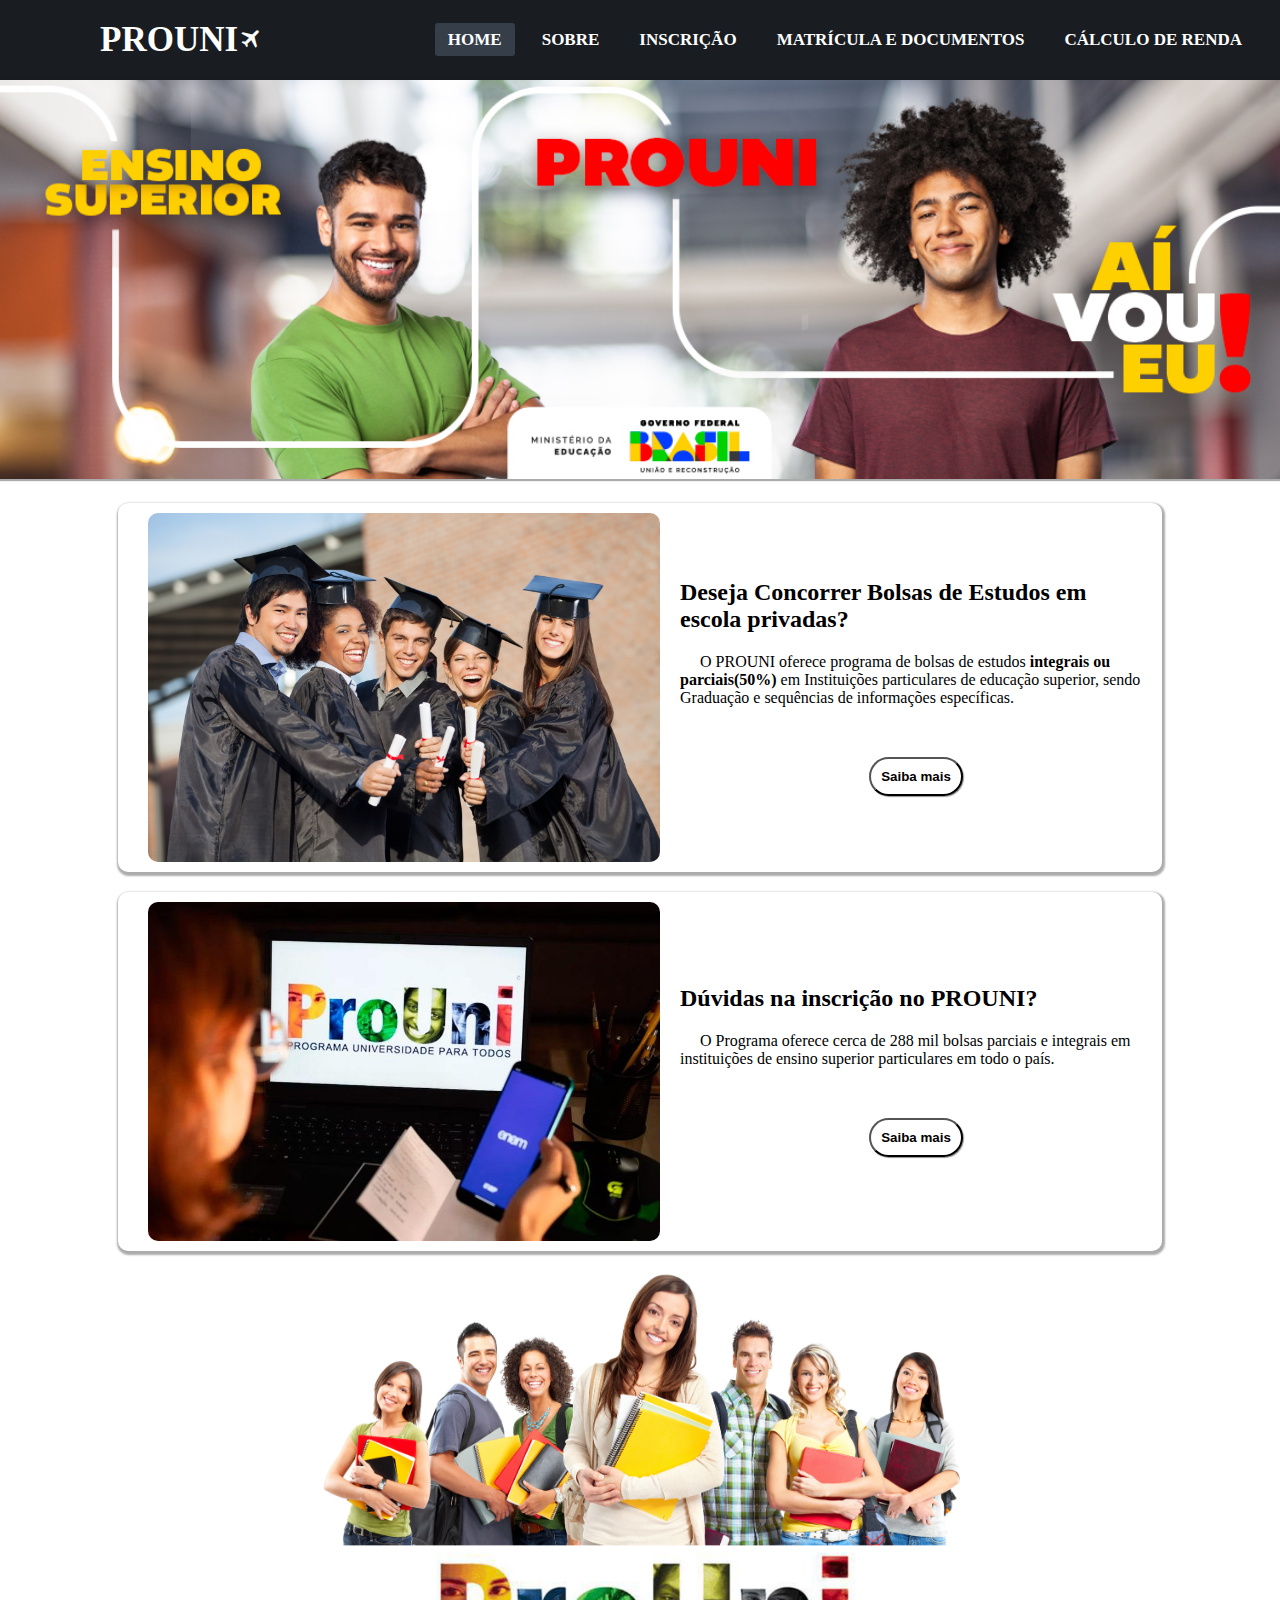
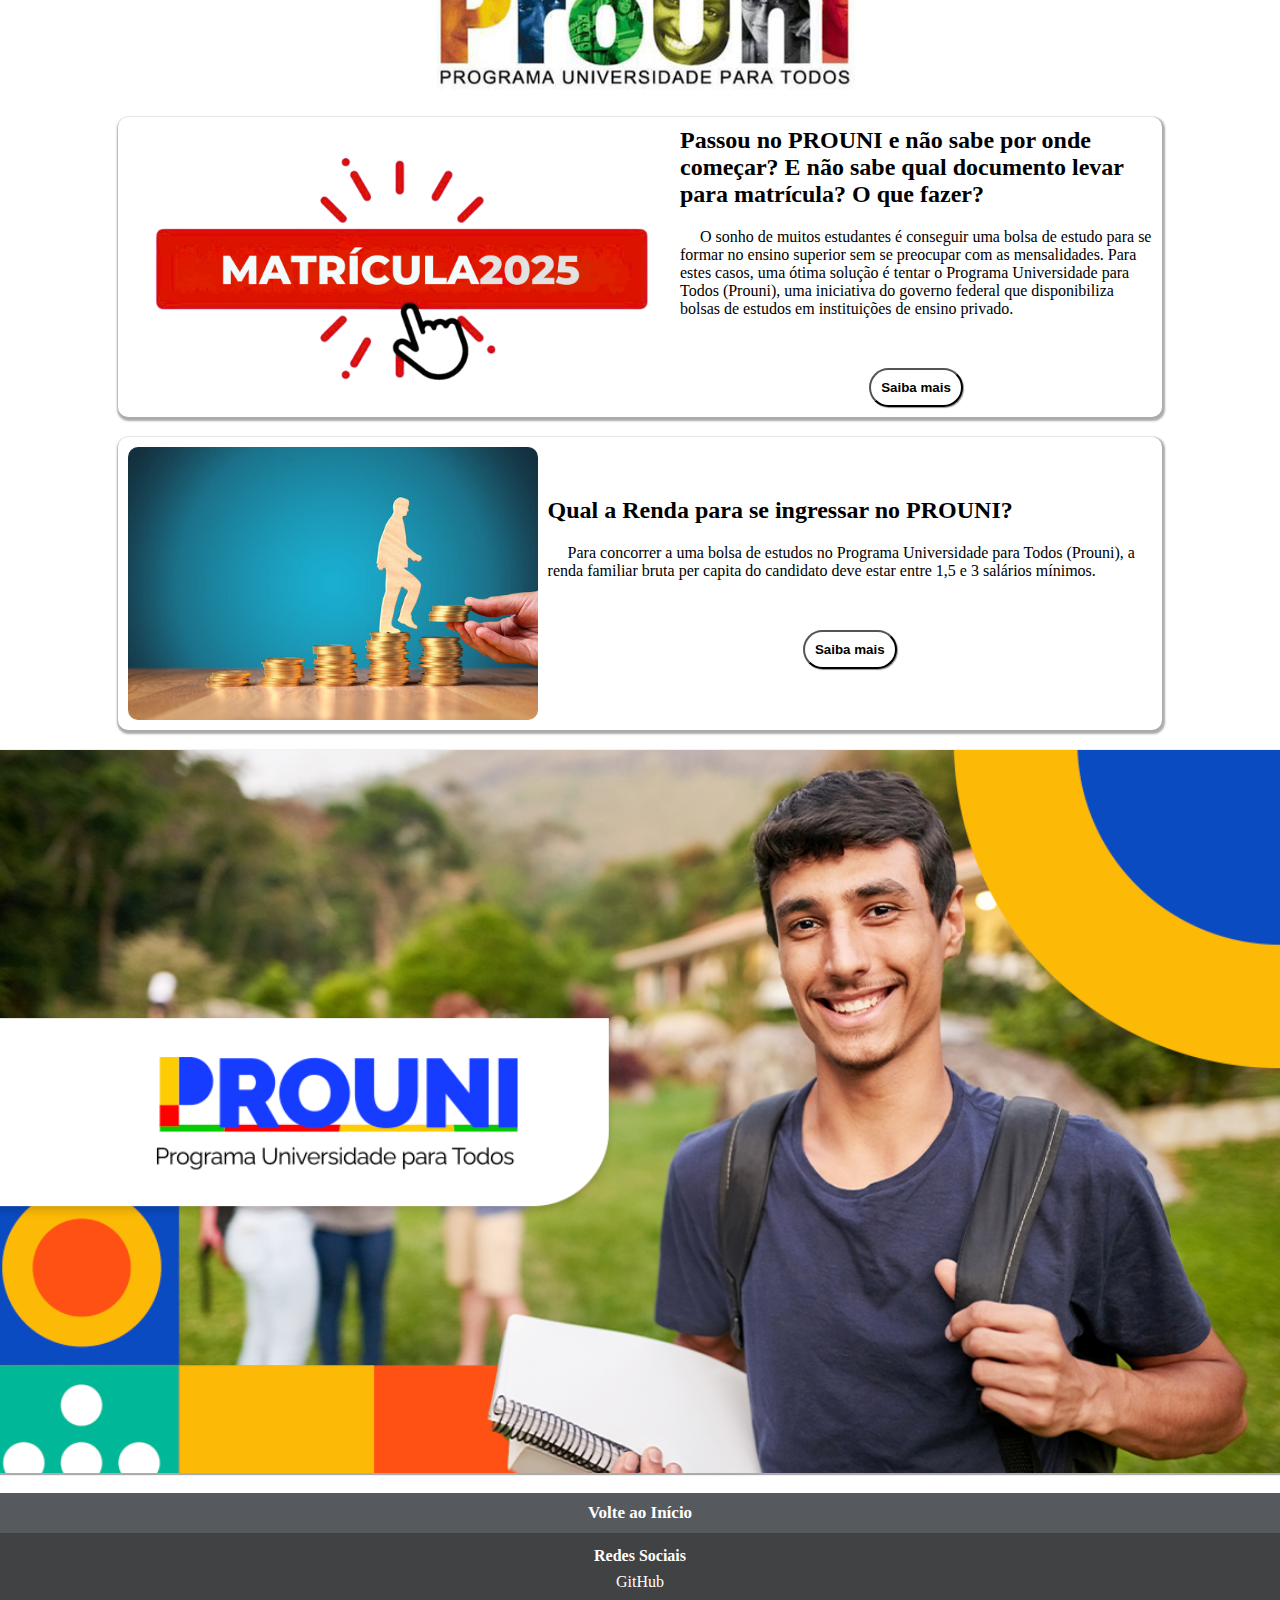
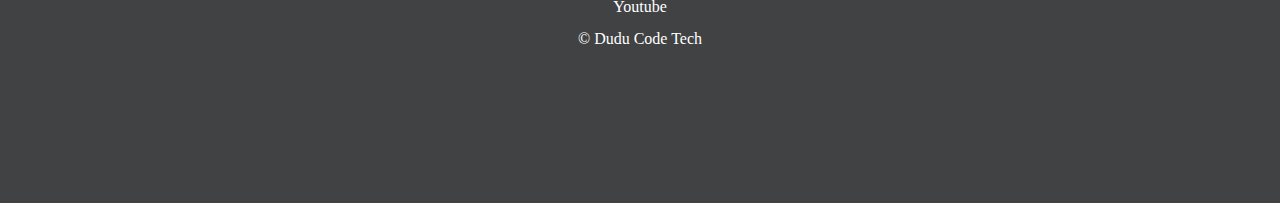
<file: index.html>
<!DOCTYPE html>
<html lang="pt-br">
<head>
    <meta charset="UTF-8">
    <meta name="viewport" content="width=device-width, initial-scale=1.0">
    <link rel="stylesheet" href="style.css">
    <link rel="stylesheet" href="https://fonts.googleapis.com/css2?family=Material+Symbols+Outlined:opsz,wght,FILL,GRAD@20..48,100..700,0..1,-50..200" />
    <link rel="preconnect" href="https://fonts.googleapis.com">
    <link rel="preconnect" href="https://fonts.gstatic.com" crossorigin>
    <link href="https://fonts.googleapis.com/css2?family=Montserrat:ital,wght@0,100..900;1,100..900&display=swap" rel="stylesheet">
    <link rel="shortcut icon" href="data/icon/icon.png" type="image/x-icon">
    <link rel="stylesheet" href="index.css">

    <title>PROUNI Embraer</title>
</head>
<body>
    <header>
        <nav>
            <input type="checkbox" id="check">
            <label for="check" class="checkbtn">
                <i class="material-symbols-outlined">menu</i>
            </label>
            <label class="logo"><a href="index.html">PROUNI<i class="material-symbols-outlined" id="travel_logo">travel</i></a></label>
            <ul>
                <li><a href="index.html" target="_self" class="active header_a">Home</a></li>
                <li><a href="about/about.html" target="_self" class="header_a">Sobre</a></li>
                <li><a href="registration/registration.html" class="header_a" target="_self">Inscrição</a></li>
                <li><a href="registration_and_documents/registration_and_documents.html" target="_self" class="header_a">Matrícula e Documentos</a></li>
                <li><a href="calculate/calculate.html" class="header_a" target="_self">Cálculo de Renda</a></li>
            </ul>
        </nav>
    </header>
    
    <main>
        <img src="data/banner/prouni.jpg" alt="banner prouni" class="banner">
        
        <div class="container box_introduction">
            <img src="data/home/Graduating.jpg" alt="People Graduating" class="img_home_graduation">
            <div class="text_about_PROUNI">
                <p><h1 class="title_presentation">Deseja Concorrer Bolsas de Estudos em escola privadas?</h1></p>
                <p class="text_presentation, text">O PROUNI oferece programa de bolsas de estudos <b>integrais ou parciais(50%)</b> em Instituições particulares de educação superior, sendo Graduação e sequências de informações específicas.</p>
                <button class="interactive"><a href="about/about.html" target="_self">Saiba mais</a></button>
            </div>
        </div>
        
        <div class="container box_introduction">
            <img src="data/registration/registration.jpg" alt="banner prouni" id="registration_index_image">
            <div class="text_about_PROUNI">
                <p><h1 class="title_presentation">Dúvidas na inscrição no PROUNI?</h1></p>
                <p class="text_presentation, text">O Programa oferece cerca de 288 mil bolsas parciais e integrais em instituições de ensino superior particulares em todo o país.</p>
                <button class="interactive"><a href="registration/registration.html" target="_self">Saiba mais</a></button>
            </div>
        </div>

        <img src="data/banner/prouni2.jpg" alt="banner prouni" id="banner2">

        <div class="container box_introduction">
            <img src="data/registration/registration2.png" alt="banner prouni" id="registration_index_image">
            <div class="text_about_PROUNI">
                <p><h1 class="title_presentation">Passou no PROUNI e não sabe por onde começar? E não sabe qual documento levar para matrícula? O que fazer?</h1></p>
                <p class="text_presentation, text">O sonho de muitos estudantes é conseguir uma bolsa de estudo para se formar no ensino superior sem se preocupar com as mensalidades. Para estes casos, uma ótima solução é tentar o Programa Universidade para Todos (Prouni), uma iniciativa do governo federal que disponibiliza bolsas de estudos em instituições de ensino privado.</p>
                <button class="interactive"><a href="registration_and_documents/registration_and_documents.html" target="_self">Saiba mais</a></button>
            </div>
        </div>

        <div class="container box_introduction">
            <img src="data/income/income.jpg" alt="income" id="income">
            <div class="text_about_PROUNI">
                <p><h1 class="title_presentation">Qual a Renda para se ingressar no PROUNI?</h1></p>
                <p class="text_presentation, text">Para concorrer a uma bolsa de estudos no Programa Universidade para Todos (Prouni), a renda familiar bruta per capita do candidato deve estar entre 1,5 e 3 salários mínimos.</p>
                <button class="interactive"><a href="calculate/calculate.html" target="_self">Saiba mais</a></button>
            </div>
        </div>

        <img src="data/banner/banner3.png" alt="banner prouni" id="banner3">
    </main>
    
    <footer>
        <section id="footer1">
            <a href="index.html" target="_self">
                <p>Volte ao Início</p>
            </a>
        </section>

        <section id="footer2">
            <aside>
                <ul>
                    <li>
                        Redes Sociais
                        <li><a href="https://github.com/DuduArts01" target="_blank">GitHub</a></li>
                        <li><a href="https://www.youtube.com/@DuduCodeTech" target="_blank">Youtube</a></li>
                    </li>
                </ul>
            </aside>
            <a href="https://duduarts01.github.io/Portifolio/" target="_blank">
                <p id="copy">&copy; Dudu Code Tech</p>
            </a>
        </section>
        
    </footer>
</body>
</html>
</file>
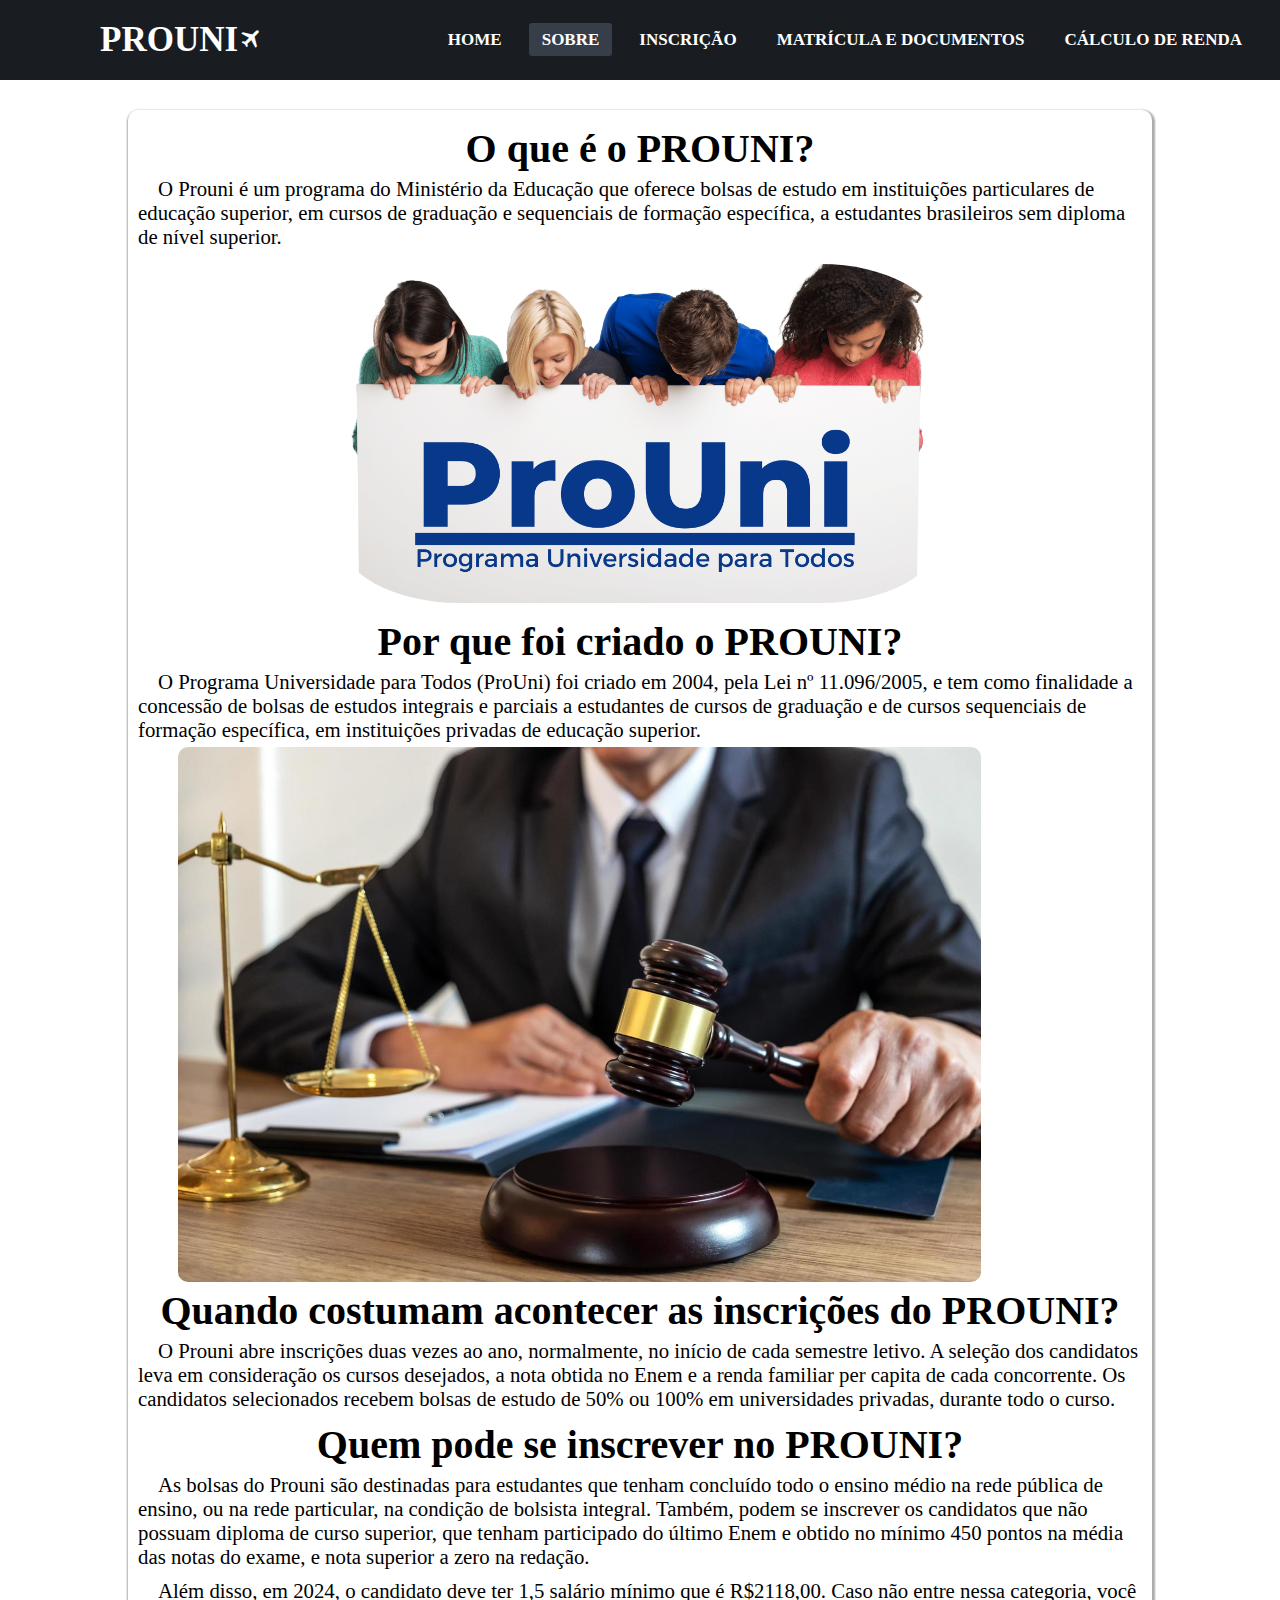
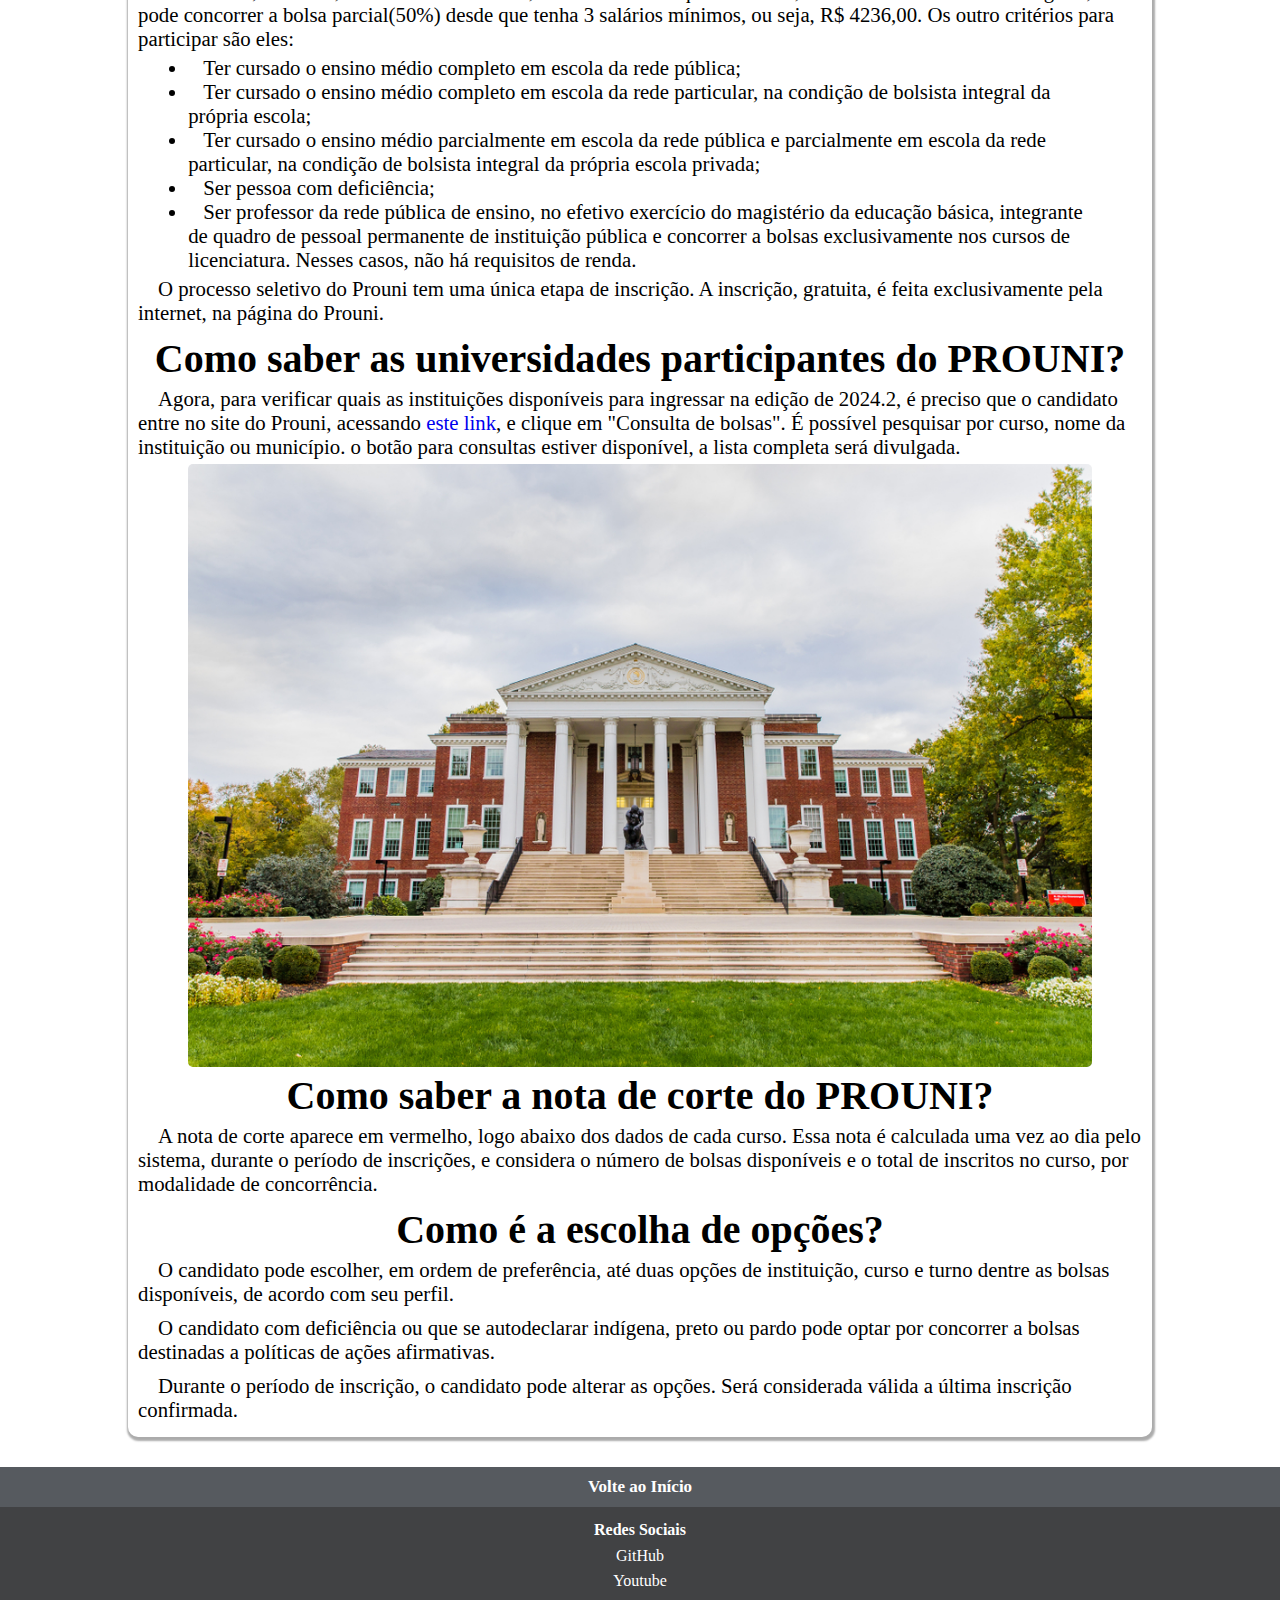
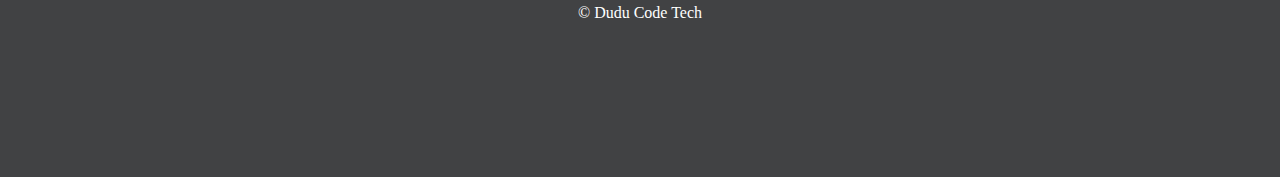
<file: about/about.html>
<!DOCTYPE html>
<html lang="pt-br">
<head>
    <meta charset="UTF-8">
    <meta name="viewport" content="width=device-width, initial-scale=1.0">
    <link rel="stylesheet" href="../style.css">
    <link rel="stylesheet" href="about.css">
    <link rel="stylesheet" href="https://fonts.googleapis.com/css2?family=Material+Symbols+Outlined:opsz,wght,FILL,GRAD@20..48,100..700,0..1,-50..200" />
    <link rel="preconnect" href="https://fonts.googleapis.com">
    <link rel="preconnect" href="https://fonts.gstatic.com" crossorigin>
    <link href="https://fonts.googleapis.com/css2?family=Montserrat:ital,wght@0,100..900;1,100..900&display=swap" rel="stylesheet">
    <link rel="shortcut icon" href="../data/icon/icon.png" type="image/x-icon">

    <title>PROUNI Embraer</title>
</head>
<body>
    <header>
        <nav>
            <input type="checkbox" id="check">
            <label for="check" class="checkbtn">
                <i class="material-symbols-outlined">menu</i>
            </label>
            <label class="logo"><a href="../index.html">PROUNI<i class="material-symbols-outlined" id="travel_logo">travel</i></a></label>
            <ul>
                <li><a href="../index.html" target="_self" class="header_a">Home</a></li>
                <li><a href="about.html" target="_self" class="active header_a">Sobre</a></li>
                <li><a href="../registration/registration.html" class="header_a" target="_self">Inscrição</a></li>
                <li><a href="../registration_and_documents/registration_and_documents.html" target="_self" class="header_a">Matrícula e Documentos</a></li>
                <li><a href="../calculate/calculate.html" class="header_a" target="_self">Cálculo de Renda</a></li>
            </ul>
        </nav>
    </header>
    
    <main>
        <div class="container2">
            <p><h1 class="title_about">O que é o PROUNI?</h1></p>
            <p class="indent">O Prouni é um programa do Ministério da Educação que oferece bolsas de estudo em instituições particulares de educação superior, em cursos de graduação e sequenciais de formação específica, a estudantes brasileiros sem diploma de nível superior.</p>
            <img src="../data/logo/prouni.png" alt="logo prouni" id="logo">

            <p><h1 class="title_about">Por que foi criado o PROUNI?</h1></p>
            <p class="indent">O Programa Universidade para Todos (ProUni) foi criado em 2004, pela Lei nº 11.096/2005, e tem como finalidade a concessão de bolsas de estudos integrais e parciais a estudantes de cursos de graduação e de cursos sequenciais de formação específica, em instituições privadas de educação superior.</p>
            <img src="../data/hammer/hammer.jpg" alt="hammer" id="hammer">

            <p><h1 class="title_about">Quando costumam acontecer as inscrições do PROUNI?</h1></p>
            <p class="indent">O Prouni abre inscrições duas vezes ao ano, normalmente, no início de cada semestre letivo. A seleção dos candidatos leva em consideração os cursos desejados, a nota obtida no Enem e a renda familiar per capita de cada concorrente. Os candidatos selecionados recebem bolsas de estudo de 50% ou 100% em universidades privadas, durante todo o curso.</p>
            
            <p><h1 class="title_about">Quem pode se inscrever no PROUNI?</h1></p>
            <p class="indent">As bolsas do Prouni são destinadas para estudantes que tenham concluído todo o ensino médio na rede pública de ensino, ou na rede particular, na condição de bolsista integral. Também, podem se inscrever os candidatos que não possuam diploma de curso superior, que tenham participado do último Enem e obtido no mínimo 450 pontos na média das notas do exame, e nota superior a zero na redação.</p>
            <p class="indent">Além disso, em 2024, o candidato deve ter 1,5 salário mínimo que é R$2118,00. Caso não entre nessa categoria, você pode concorrer a bolsa parcial(50%) desde que tenha 3 salários mínimos, ou seja, R$ 4236,00. Os outro critérios para participar são eles:</p>
            <nav class="topics">
                <ul>
                    <li class="topic">Ter cursado o ensino médio completo em escola da rede pública;</li>
                    <li class="topic">Ter cursado o ensino médio completo em escola da rede particular, na condição de bolsista integral da própria escola;</li>
                    <li class="topic">Ter cursado o ensino médio parcialmente em escola da rede pública e parcialmente em escola da rede particular, na condição de bolsista integral da própria escola privada;</li>
                    <li class="topic">Ser pessoa com deficiência;</li>
                    <li class="topic">Ser professor da rede pública de ensino, no efetivo exercício do magistério da educação básica, integrante de quadro de pessoal permanente de instituição pública e concorrer a bolsas exclusivamente nos cursos de licenciatura. Nesses casos, não há requisitos de renda.</li>
                </ul>
            </nav>
            <p class="indent">O processo seletivo do Prouni tem uma única etapa de inscrição. A inscrição, gratuita, é feita exclusivamente pela internet, na página do Prouni.</p>
            
            <p><h1 class="title_about">Como saber as universidades participantes do PROUNI?</h1></p>
            <p class="indent">Agora, para verificar quais as instituições disponíveis para ingressar na edição de 2024.2, é preciso que o candidato entre no site do Prouni, acessando <a href="https://acessounico.mec.gov.br/prouni" target="_blank">este link</a>, e clique em "Consulta de bolsas". É possível pesquisar por curso, nome da instituição ou município. o botão para consultas estiver disponível, a lista completa será divulgada.</p>
            <img src="../data/university/university.jpg" alt="university" id="university">
            
            <p><h1 class="title_about">Como saber a nota de corte do PROUNI?</h1></p>
            <p class="indent">A nota de corte aparece em vermelho, logo abaixo dos dados de cada curso. Essa nota é calculada uma vez ao dia pelo sistema, durante o período de inscrições, e considera o número de bolsas disponíveis e o total de inscritos no curso, por modalidade de concorrência.</p>

            <p><h1 class="title_about">Como é a escolha de opções?</h1></p>
            <p class="indent">O candidato pode escolher, em ordem de preferência, até duas opções de instituição, curso e turno dentre as bolsas disponíveis, de acordo com seu perfil.</p>
            <p class="indent">O candidato com deficiência ou que se autodeclarar indígena, preto ou pardo pode optar por concorrer a bolsas destinadas a políticas de ações afirmativas.</p>
            <p class="indent">Durante o período de inscrição, o candidato pode alterar as opções. Será considerada válida a última inscrição confirmada.</p>
        </div>
    </main>
    
    <footer>
        <section id="footer1">
            <a href="../index.html" target="_self">
                <p>Volte ao Início</p>
            </a>
        </section>

        <section id="footer2">
            <aside>
                <ul>
                    <li>
                        Redes Sociais
                        <li><a href="https://github.com/DuduArts01" target="_blank">GitHub</a></li>
                        <li><a href="https://www.youtube.com/@DuduCodeTech" target="_blank">Youtube</a></li>
                    </li>
                </ul>
            </aside>
            <a href="https://duduarts01.github.io/Portifolio/" target="_blank">
                <p id="copy">&copy; Dudu Code Tech</p>
            </a>
        </section>
        
    </footer>
</body>
</html>
</file>
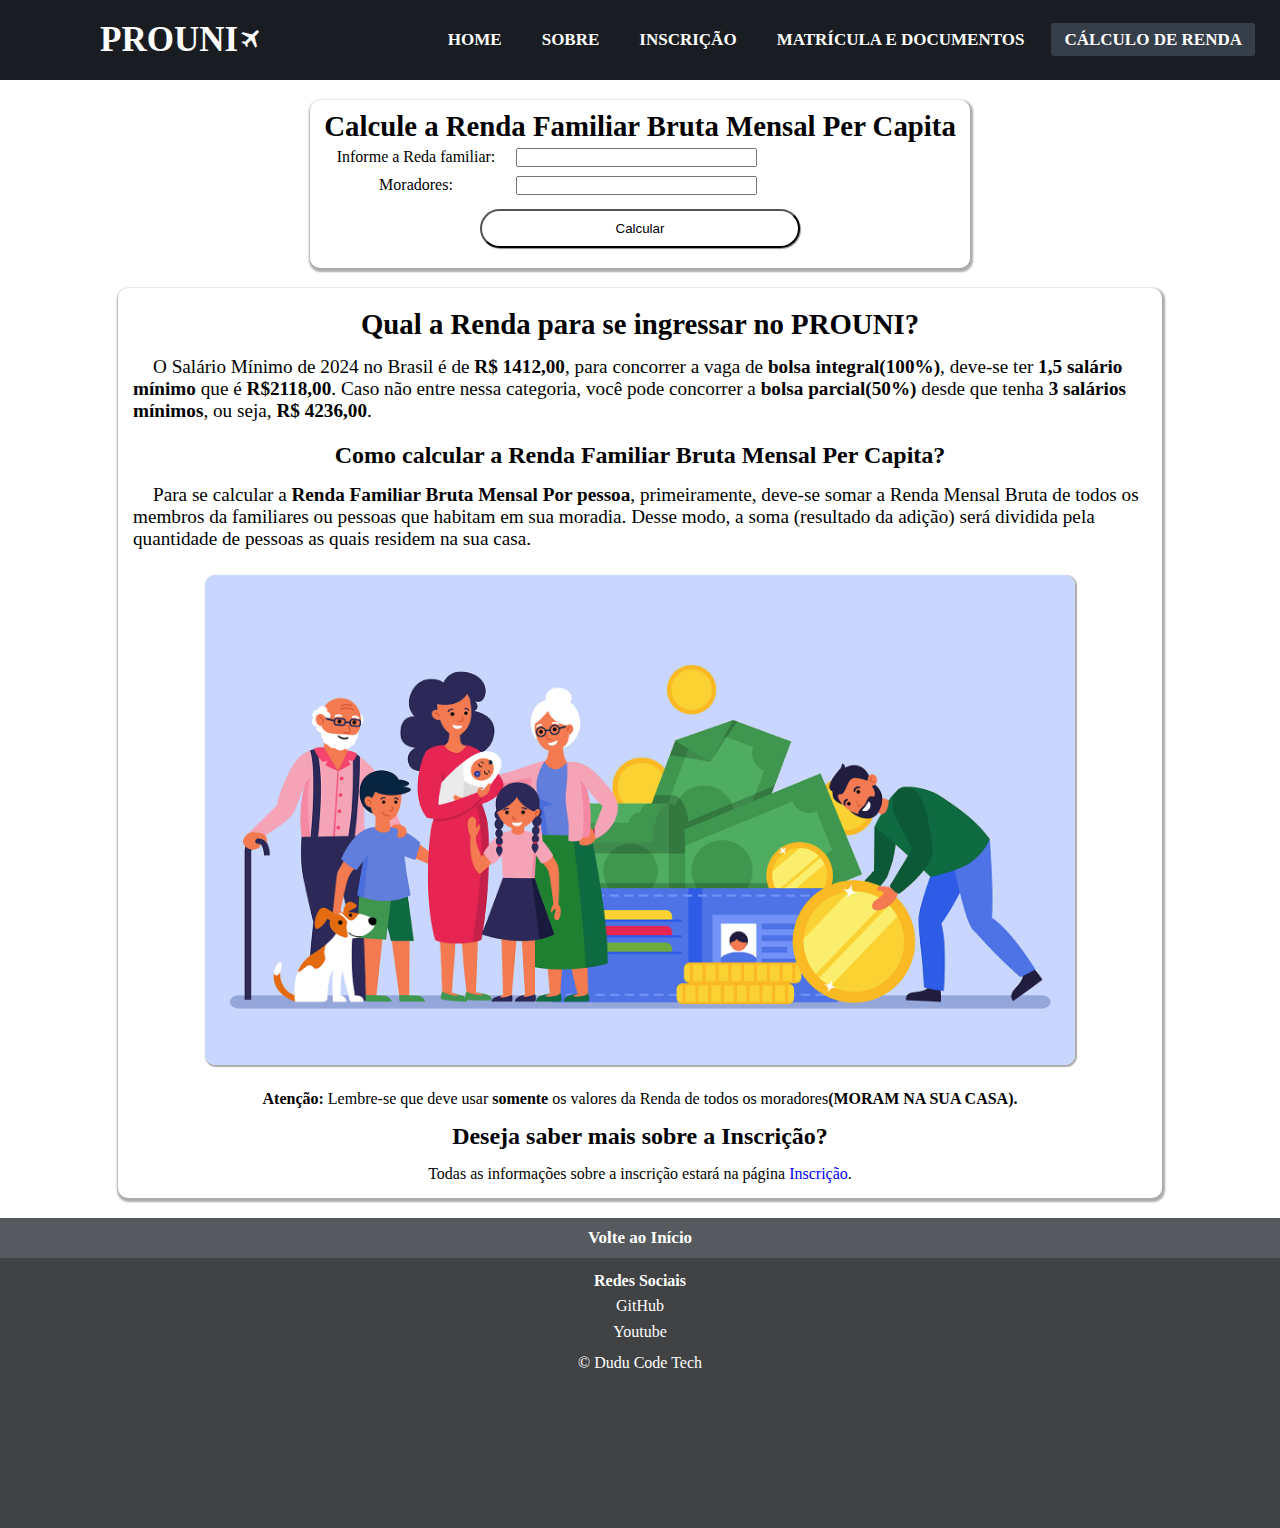
<file: calculate/calculate.html>
<!DOCTYPE html>
<html lang="pt-br">
<head>
    <meta charset="UTF-8">
    <meta name="viewport" content="width=device-width, initial-scale=1.0">
    <link rel="stylesheet" href="../style.css">
    <link rel="stylesheet" href="https://fonts.googleapis.com/css2?family=Material+Symbols+Outlined:opsz,wght,FILL,GRAD@20..48,100..700,0..1,-50..200" />
    <link rel="preconnect" href="https://fonts.googleapis.com">
    <link rel="preconnect" href="https://fonts.gstatic.com" crossorigin>
    <link href="https://fonts.googleapis.com/css2?family=Montserrat:ital,wght@0,100..900;1,100..900&display=swap" rel="stylesheet">
    <link rel="stylesheet" href="calculate.css">
    <link rel="shortcut icon" href="../data/icon/icon.png" type="image/x-icon">
    <title>PROUNI Embraer</title>
</head>
<body>
    <header>
        <nav>
            <input type="checkbox" id="check">
            <label for="check" class="checkbtn">
                <i class="material-symbols-outlined">menu</i>
            </label>
            <label class="logo"><a href="../index.html">PROUNI<i class="material-symbols-outlined" id="travel_logo">travel</i></a></label>
            <ul>
                <li><a href="../index.html" target="_self" class="header_a">Home</a></li>
                <li><a href="../about/about.html" target="_self" class="header_a">Sobre</a></li>
                <li><a href="../registration/registration.html" class="header_a" target="_self">Inscrição</a></li>
                <li><a href="../registration_and_documents/registration_and_documents.html" target="_self" class="header_a">Matrícula e Documentos</a></li>
                <li><a href="../calculate/calculate.html" class="active header_a" target="_self">Cálculo de Renda</a></li>
            </ul>
        </nav>
    </header>
    
    <main>
        <div class="container2" id="calculator">
            <form>
                <fieldset>
                    <legend style="text-align: center;"><h1>Calcule a Renda Familiar Bruta Mensal Per Capita</h1></legend>
                    <label for="income_calculate" class="lCalculate">Informe a Reda familiar:</label>
                    <input type="number" id="income_calculate"/><br/>
                    <label for="residents" class="lCalculate">Moradores:</label>
                    <input type="number" id="residents"/><br/>
                </fieldset>
            </form>
            <button id="Calculator" class="Calculator" onclick="Calculator()">Calcular</button>
        </div>

        <div id="Result_calculator_full_value" class="container2">
            <p><h1 class="title_result">Bolsa Integral</h1></p>
            <p>Sua Renda Familiar Per Capita está dentro do permitido!</p>
            <p>Renda Per Capita: <span id="res"></span></p>
            <p>A sua Renda Per Capita foi <span id="res2"></span> abaixo do limite.</p>
            <button class="Calculator" onclick="out()">Sair</button>
        </div>

        <div id="Result_calculator_partial_value" class="container2">
            <p><h1 class="title_result">Bolsa Parcial</h1></p>
            <p>Sua Renda Familiar Per Capita está dentro do permitido!</p>
            <p>Renda Per Capita: <span id="res3"></span></p>
            <p>A sua Renda Per Capita foi <span id="res4"></span> abaixo do limite.</p>
            <button class="Calculator" onclick="out()">Sair</button>
        </div>

        <div id="Result_calculator_negative" class="container2">
            <p><h1 class="title_result">Infelizmente!</h1></p>
            <p>Sua Renda Familiar Per Capita não está dentro do permitido!</p>
            <p>Renda Per Capita: <span id="res5"></span></p>
            <p>A sua Renda Per Capita foi <span id="res6"></span> acima do limite.</p>
            <button class="Calculator" onclick="out()">Sair</button>
        </div>

        <div class="container2" id="Info_calculate">
            <p><h1>Qual a Renda para se ingressar no PROUNI?</h1></p>
            <p class="text_calculate">O Salário Mínimo de 2024 no Brasil é de <b>R$ 1412,00</b>, para concorrer a vaga de <b>bolsa integral(100%)</b>, deve-se ter <b>1,5 salário mínimo</b> que é <b>R$2118,00</b>. Caso não entre nessa categoria, você pode concorrer a <b>bolsa parcial(50%)</b> desde que tenha <b>3 salários mínimos</b>, ou seja, <b>R$ 4236,00</b>.</p>

            <p class="title_presentation" style="margin-top: 10px;"><h2>Como calcular a Renda Familiar Bruta Mensal Per Capita?</h2></p>
            <p class="text_calculate">Para se calcular a <b>Renda Familiar Bruta Mensal Por pessoa</b>, primeiramente, deve-se somar a Renda Mensal Bruta de todos os membros da familiares ou pessoas que habitam em sua moradia. Desse modo, a soma (resultado da adição) será dividida pela quantidade de pessoas as quais residem na sua casa.</p>
            <img src="income/income.jpg" alt="Income" class="income">
            <p><b>Atenção:</b> Lembre-se que deve usar <b>somente</b> os valores da Renda de todos os moradores<b>(MORAM NA SUA CASA).</b></p>

            <p><h2>Deseja saber mais sobre a Inscrição?</h2></p>
            <p>Todas as informações sobre a inscrição estará na página <a href="../registration/registration.html">Inscrição</a>.</p>
        </div>
    </main>
    
    <footer>
        <section id="footer1">
            <a href="../index.html" target="_self">
                <p>Volte ao Início</p>
            </a>
        </section>

        <section id="footer2">
            <aside>
                <ul>
                    <li>
                        Redes Sociais
                        <li><a href="https://github.com/DuduArts01" target="_blank">GitHub</a></li>
                        <li><a href="https://www.youtube.com/@DuduCodeTech" target="_blank">Youtube</a></li>
                    </li>
                </ul>
            </aside>
            <a href="https://duduarts01.github.io/Portifolio/" target="_blank">
                <p id="copy">&copy; Dudu Code Tech</p>
            </a>
        </section>
        
    </footer>
</body>
<script src="calculate.js"></script>
</html>
</file>
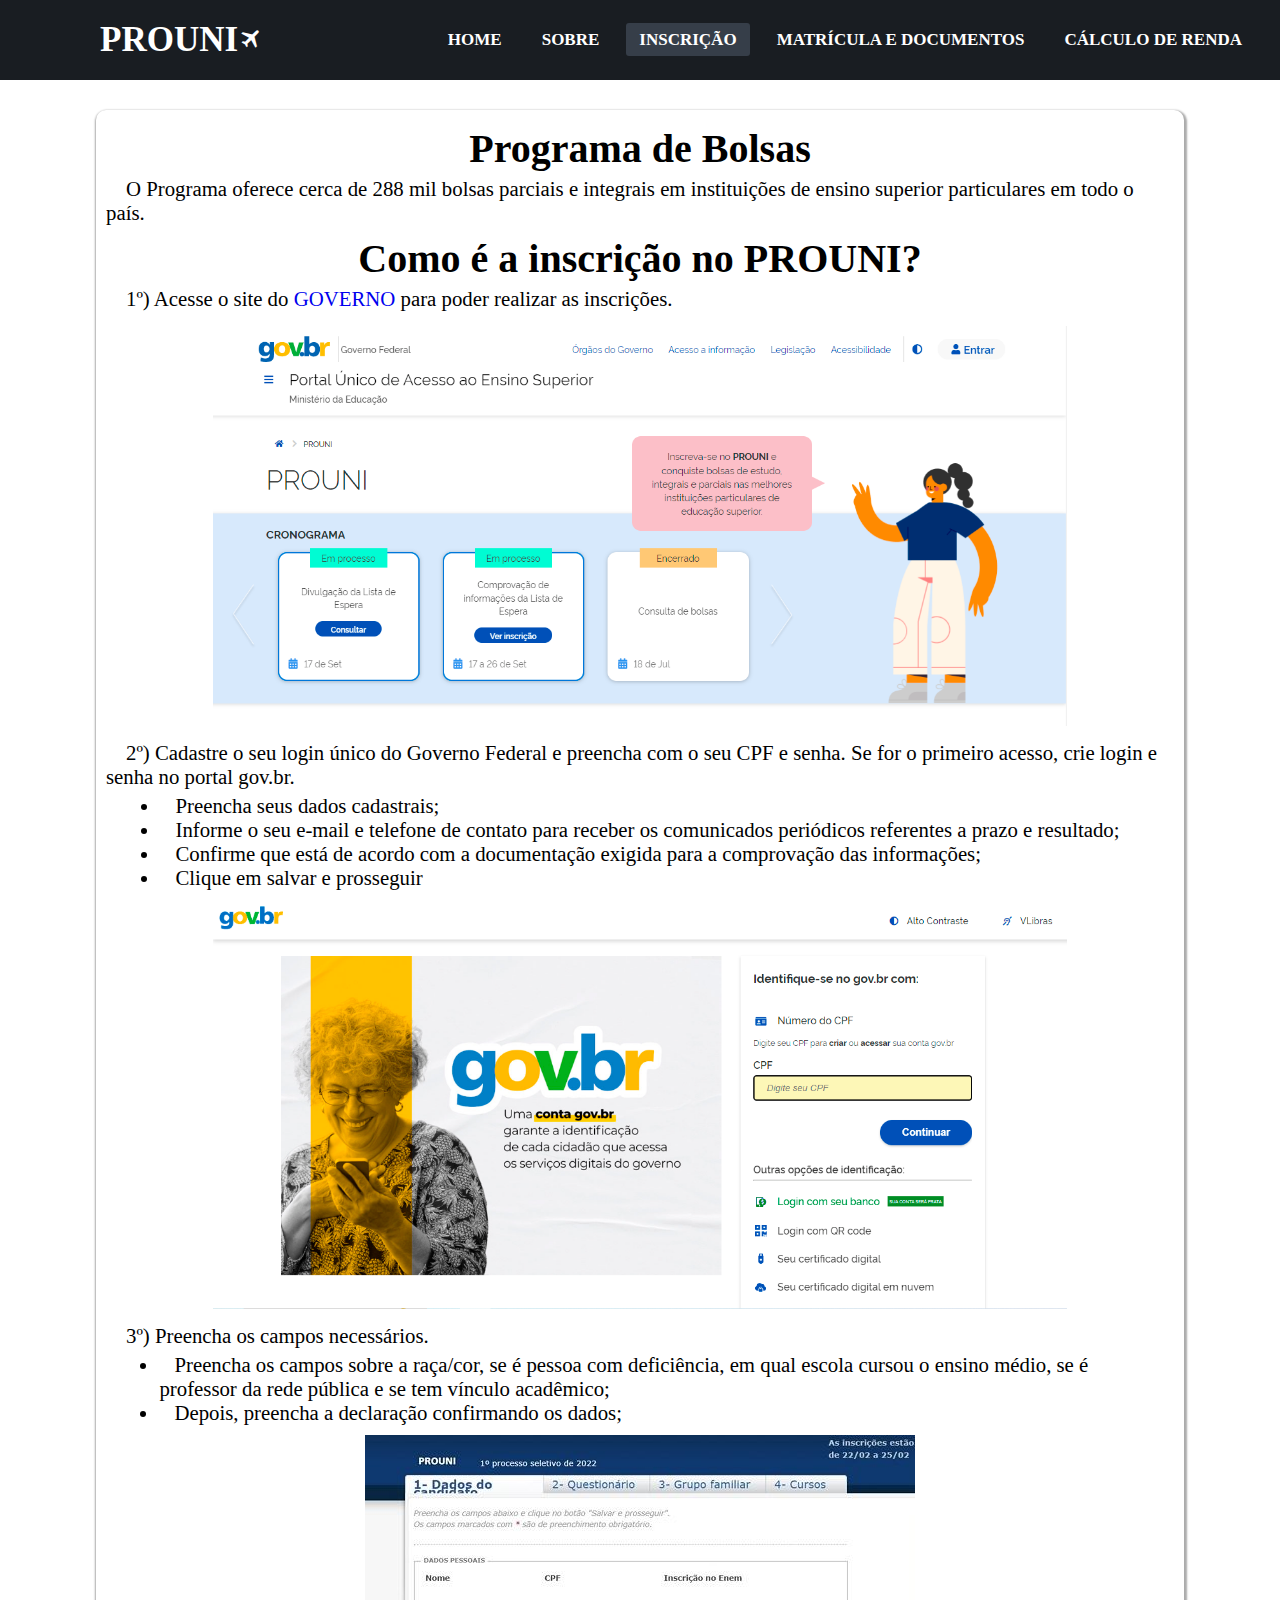
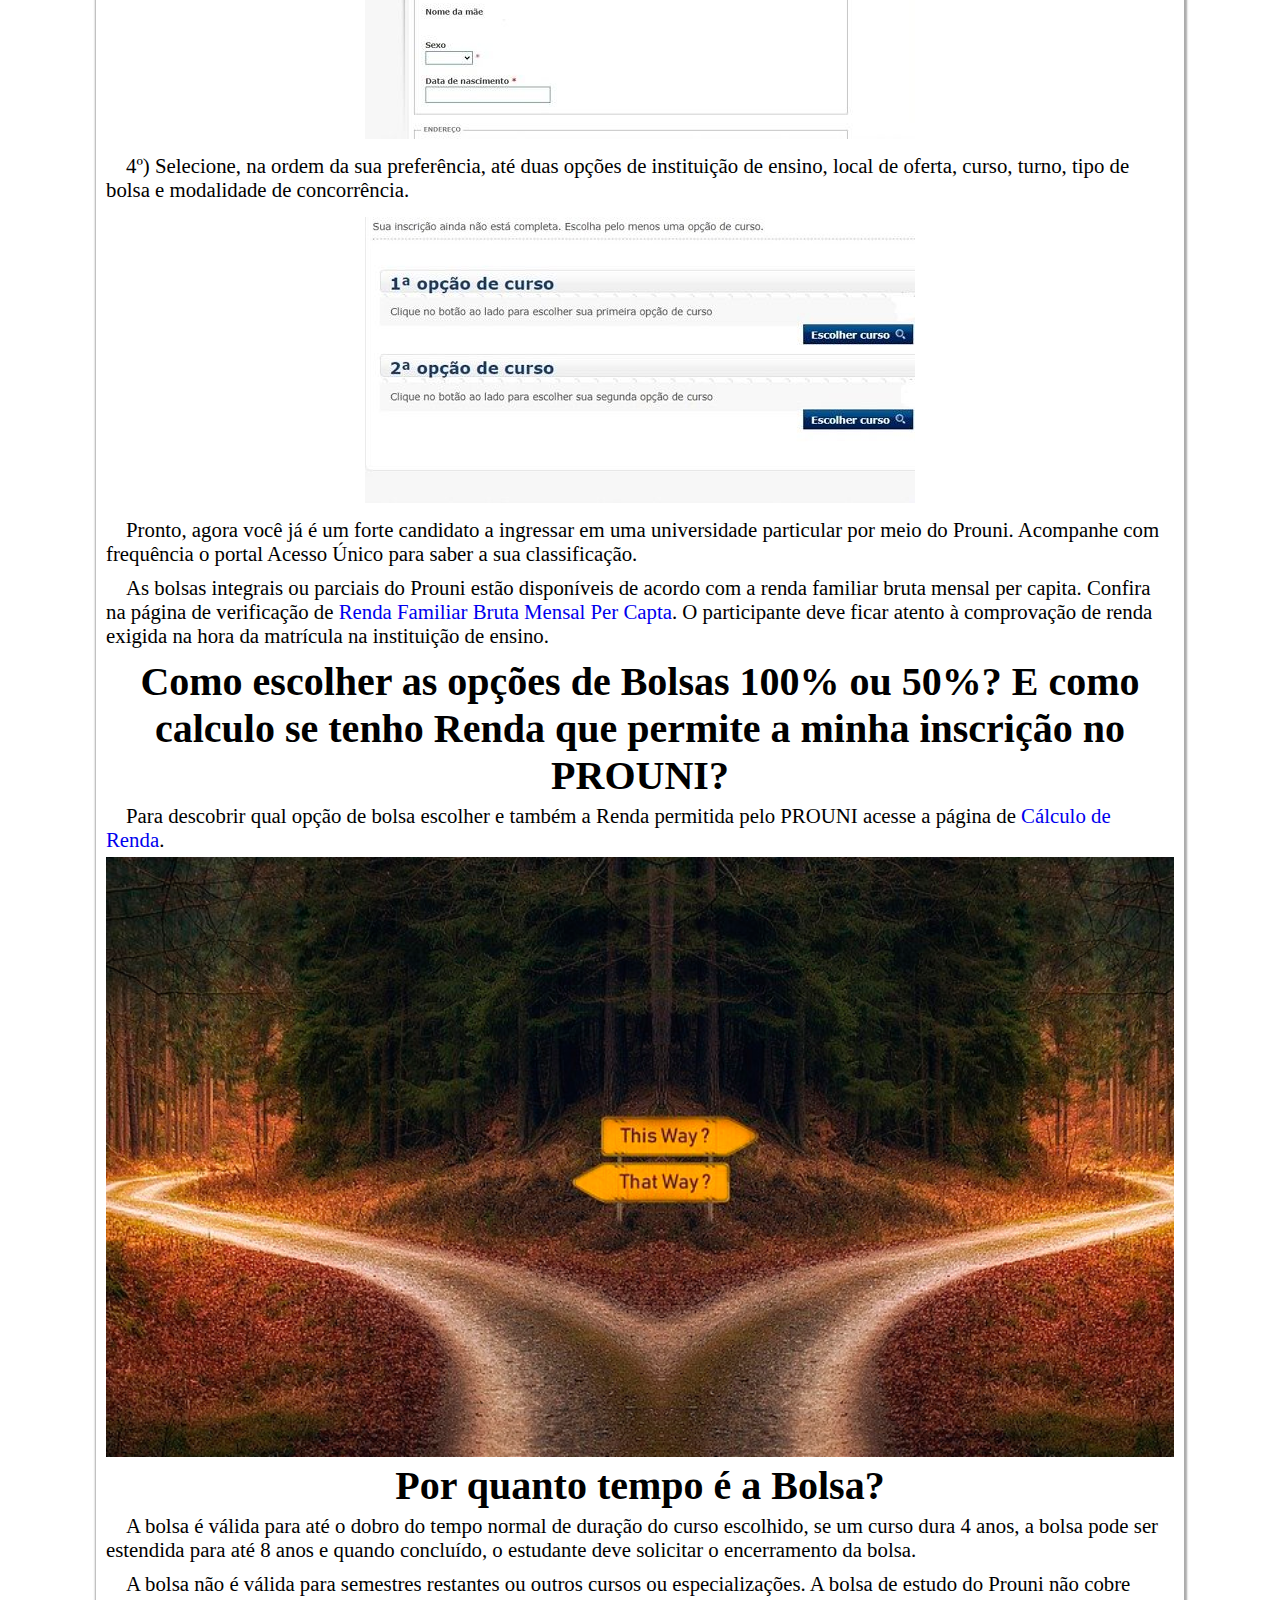
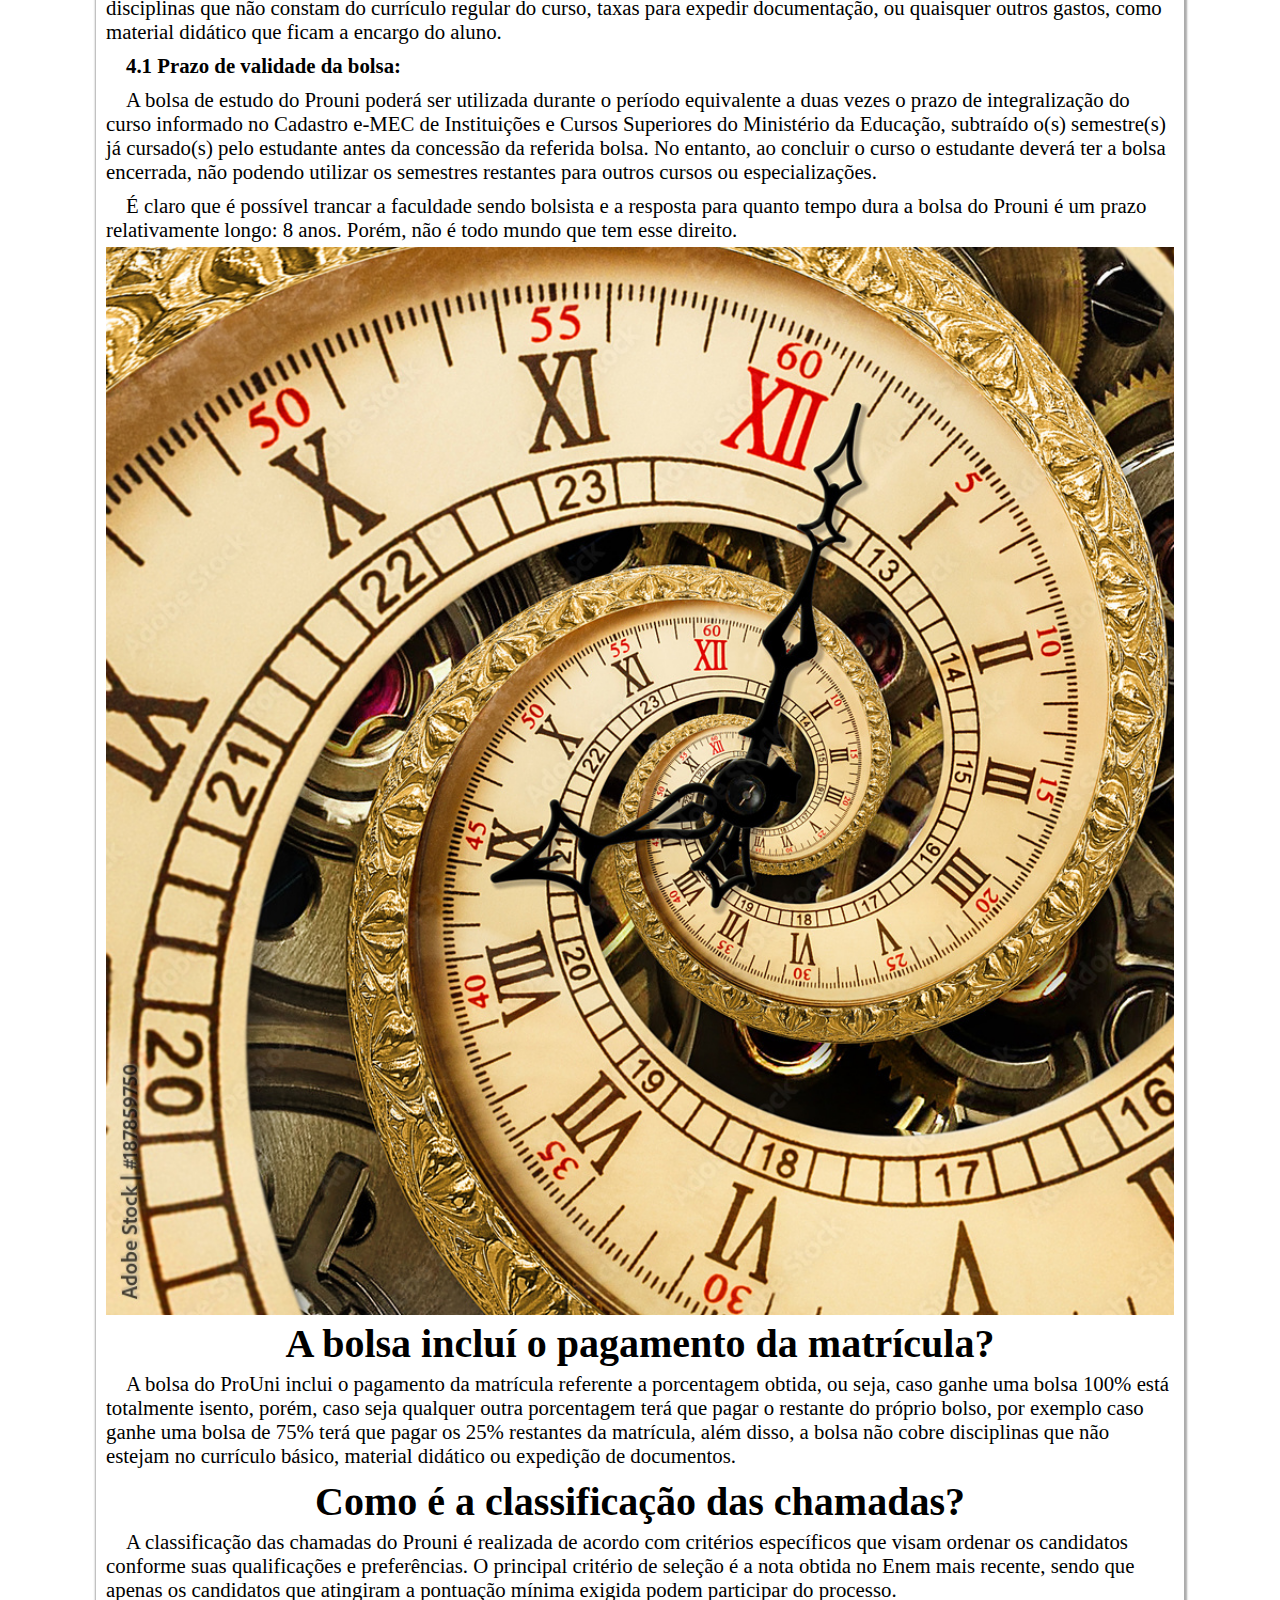
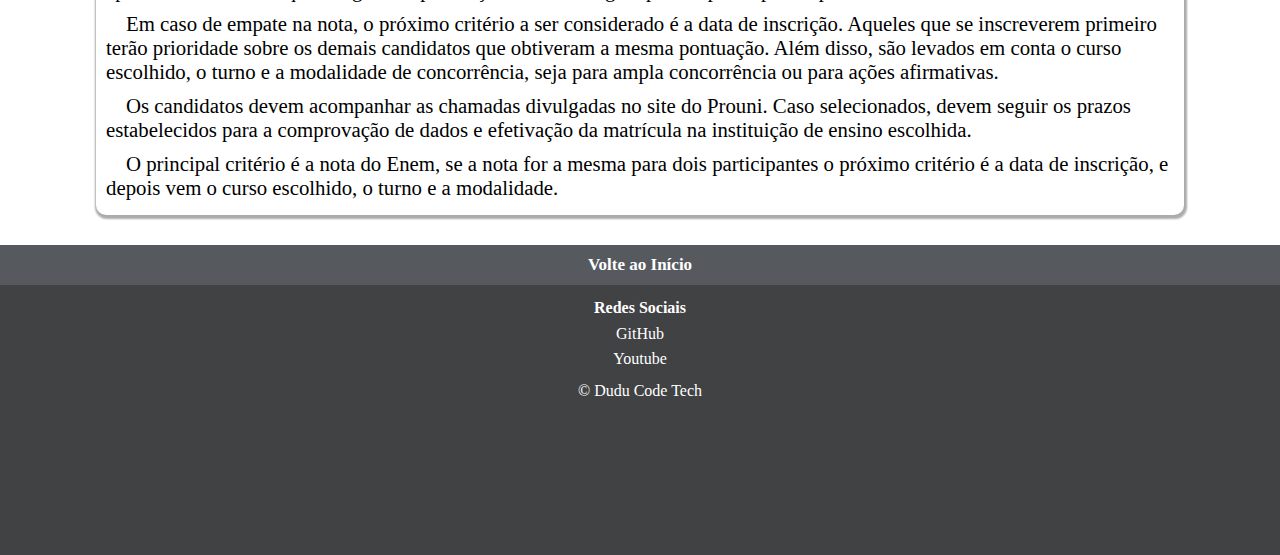
<file: registration/registration.html>
<!DOCTYPE html>
<html lang="pt-br">
<head>
    <meta charset="UTF-8">
    <meta name="viewport" content="width=device-width, initial-scale=1.0">
    <link rel="stylesheet" href="../style.css">
    <link rel="stylesheet" href="registration.css">
    <link rel="stylesheet" href="https://fonts.googleapis.com/css2?family=Material+Symbols+Outlined:opsz,wght,FILL,GRAD@20..48,100..700,0..1,-50..200" />
    <link rel="preconnect" href="https://fonts.googleapis.com">
    <link rel="preconnect" href="https://fonts.gstatic.com" crossorigin>
    <link href="https://fonts.googleapis.com/css2?family=Montserrat:ital,wght@0,100..900;1,100..900&display=swap" rel="stylesheet">
    <link rel="shortcut icon" href="../data/icon/icon.png" type="image/x-icon">

    <title>PROUNI Embraer</title>
</head>
<body>
    <header>
        <nav>
            <input type="checkbox" id="check">
            <label for="check" class="checkbtn">
                <i class="material-symbols-outlined">menu</i>
            </label>
            <label class="logo"><a href="../index.html">PROUNI<i class="material-symbols-outlined" id="travel_logo">travel</i></a></label>
            <ul>
                <li><a href="../index.html" target="_self" class="header_a">Home</a></li>
                <li><a href="../about/about.html" target="_self" class="header_a">Sobre</a></li>
                <li><a href="registration.html" class="active header_a" target="_self">Inscrição</a></li>
                <li><a href="../registration_and_documents/registration_and_documents.html" target="_self" class="header_a">Matrícula e Documentos</a></li>
                <li><a href="../calculate/calculate.html" class="header_a" target="_self">Cálculo de Renda</a></li>
            </ul>
        </nav>
    </header>
    
    <main>
        <div class="container2">
            <p><h1 class="title_registration">Programa de Bolsas</h1></p>
            <p class="indent">O Programa oferece cerca de 288 mil bolsas parciais e integrais em instituições de ensino superior particulares em todo o país.</p>

            <p><h1 class="title_registration">Como é a inscrição no PROUNI?</h1></p>
            <p class="indent">1º<span>&#41;</span> Acesse o site do <a href="https://acessounico.mec.gov.br/prouni" target="_blank">GOVERNO</a> para poder realizar as inscrições.</p>
            <img src="../data/step/step.png" alt="main gov" id="step1">

            <p class="indent">2º<span>&#41;</span> Cadastre o seu login único do Governo Federal e preencha com o seu CPF e senha. Se for o primeiro acesso, crie login e senha no portal gov.br.</p>
            <nav class="topics">
                <ul>
                    <li class="topic">Preencha seus dados cadastrais;</li>
                    <li class="topic">Informe o seu e-mail e telefone de contato para receber os comunicados periódicos referentes a prazo e resultado;</li>
                    <li class="topic">Confirme que está de acordo com a documentação exigida para a comprovação das informações;</li>
                    <li class="topic">Clique em salvar e prosseguir</li>
                </ul>
            </nav>
            <img src="../data/step/step2.png" alt="login gov" id="step2">

            <p class="indent">3º<span>&#41;</span> Preencha os campos necessários.</p>
            <nav class="topics">
                <ul>
                    <li class="topic">Preencha os campos sobre a raça/cor, se é pessoa com deficiência, em qual escola cursou o ensino médio, se é professor da rede pública e se tem vínculo acadêmico;</li>
                    <li class="topic">Depois, preencha a declaração confirmando os dados;</li>
                </ul>
            </nav>
            <img src="../data/step/step3.jpg" alt="date gov" id="step3">

            <p class="indent">4º<span>&#41;</span> Selecione, na ordem da sua preferência, até duas opções de instituição de ensino, local de oferta, curso, turno, tipo de bolsa e modalidade de concorrência.</p>
            <img src="../data/step/step4.jpg" alt="registration course" id="step4">
            <p class="indent">Pronto, agora você já é um forte candidato a ingressar em uma universidade particular por meio do Prouni. Acompanhe com frequência o portal Acesso Único para saber a sua classificação.</p>

            <p class="indent">As bolsas integrais ou parciais do Prouni estão disponíveis de acordo com a renda familiar bruta mensal per capita. Confira na página de verificação de <a href="../calculate/calculate.html" target="_self">Renda Familiar Bruta Mensal Per Capta</a>. O participante deve ficar atento à comprovação de renda exigida na hora da matrícula na instituição de ensino.</p>

            <p><h1 class="title_registration">Como escolher as opções de Bolsas 100% ou 50%? E como calculo se tenho Renda que permite a minha inscrição no PROUNI?</h1></p>
            <p class="indent">Para descobrir qual opção de bolsa escolher e também a Renda permitida pelo PROUNI acesse a página de <a href="../calculate/calculate.html">Cálculo de Renda</a>.</p>
            <img src="../data/way/twoways.jpg" alt="way" id="way">

            <p><h1 class="title_registration">Por quanto tempo é a Bolsa?</h1></p>
            <p class="indent">A bolsa é válida para até o dobro do tempo normal de duração do curso escolhido, se um curso dura 4 anos, a bolsa pode ser estendida para até 8 anos e quando concluído, o estudante deve solicitar o encerramento da bolsa.</p>
            <p class="indent">A bolsa não é válida para semestres restantes ou outros cursos ou especializações. A bolsa de estudo do Prouni não cobre disciplinas que não constam do currículo regular do curso, taxas para expedir documentação, ou quaisquer outros gastos, como material didático que ficam a encargo do aluno.</p>
            <p class="indent"><b>4.1  Prazo de validade da bolsa:</b></p>
            <p class="indent">A bolsa de estudo do Prouni poderá ser utilizada durante o período equivalente a duas vezes o prazo de integralização do curso informado no Cadastro e-MEC de Instituições e Cursos Superiores do Ministério da Educação, subtraído o(s) semestre(s) já cursado(s) pelo estudante antes da concessão da referida bolsa. No entanto, ao concluir o curso o estudante deverá ter a bolsa encerrada, não podendo utilizar os semestres restantes para outros cursos ou especializações.</p>
            <p class="indent">É claro que é possível trancar a faculdade sendo bolsista e a resposta para quanto tempo dura a bolsa do Prouni é um prazo relativamente longo: 8 anos. Porém, não é todo mundo que tem esse direito.</p>
            <img src="../data/clock/clock.jpg" alt="clock" id="clock"> 


            <p><h1 class="title_registration">A bolsa incluí o pagamento da matrícula?</h1></p>
            <p class="indent">A bolsa do ProUni inclui o pagamento da matrícula referente a porcentagem obtida, ou seja, caso ganhe uma bolsa 100% está totalmente isento, porém, caso seja qualquer outra porcentagem terá que pagar o restante do próprio bolso, por exemplo caso ganhe uma bolsa de 75% terá que pagar os 25% restantes da matrícula, além disso, a bolsa não cobre disciplinas que não estejam no currículo básico, material didático ou expedição de documentos.</p>
            
            <p><h1 class="title_registration">Como é a classificação das chamadas?</h1></p>
            <p class="indent">A classificação das chamadas do Prouni é realizada de acordo com critérios específicos que visam ordenar os candidatos conforme suas qualificações e preferências. O principal critério de seleção é a nota obtida no Enem mais recente, sendo que apenas os candidatos que atingiram a pontuação mínima exigida podem participar do processo.</p>
            <p class="indent">Em caso de empate na nota, o próximo critério a ser considerado é a data de inscrição. Aqueles que se inscreverem primeiro terão prioridade sobre os demais candidatos que obtiveram a mesma pontuação. Além disso, são levados em conta o curso escolhido, o turno e a modalidade de concorrência, seja para ampla concorrência ou para ações afirmativas.</p>
            <p class="indent">Os candidatos devem acompanhar as chamadas divulgadas no site do Prouni. Caso selecionados, devem seguir os prazos estabelecidos para a comprovação de dados e efetivação da matrícula na instituição de ensino escolhida.</p>
            <p class="indent">O principal critério é a nota do Enem, se a nota for a mesma para dois participantes o próximo critério é a data de inscrição, e depois vem o curso escolhido, o turno e a modalidade.</p>
        </div>
    </main>
    
    <footer>
        <section id="footer1">
            <a href="../index.html" target="_self">
                <p>Volte ao Início</p>
            </a>
        </section>

        <section id="footer2">
            <aside>
                <ul>
                    <li>
                        Redes Sociais
                        <li><a href="https://github.com/DuduArts01" target="_blank">GitHub</a></li>
                        <li><a href="https://www.youtube.com/@DuduCodeTech" target="_blank">Youtube</a></li>
                    </li>
                </ul>
            </aside>
            <a href="https://duduarts01.github.io/Portifolio/" target="_blank">
                <p id="copy">&copy; Dudu Code Tech</p>
            </a>
        </section>
        
    </footer>
</body>
</html>
</file>
<file: style.css>
*{
    margin: 0%;
    padding: 0%;
    text-decoration: none;
}

:root{
    --nav_header: #191d22;
    --footer01: #565a5f;
    --footer02: #414244;
    --font_main: font-family: 'Rosarivo', 'Times New Roman', serif;
    --font_nav: font-family: "Montserrat";
}

header > nav > label > a{
    color: white;
}

div.container{
    display: flex;
    flex-direction: row;
    padding: 10px;
    background-color: white;
    justify-content: center;
    margin: auto;
    margin-top: 20px;
    margin-bottom: 20px;
    border-radius: 10px;
    box-shadow: 1px 2px 2px 2px rgba(0, 0, 0, 0.329);

}

div.container2{
    display: flex;
    flex-direction: column;
    padding: 10px;
    background-color: white;
    justify-content: center;
    margin: auto;
    margin-top: 20px;
    margin-bottom: 20px;
    border-radius: 10px;
    box-shadow: 1px 2px 2px 2px rgba(0, 0, 0, 0.329);
}

header > nav > ul > li > a{
    color: black;
    font-weight: bolder;
    box-sizing: border-box;
    font-family: var(--font_nav);
}

header nav{
    background-color: var(--nav_header);
    height: 80px;
    width: 100%;
}

header nav label.logo{
    font-family: var(--font_nav);
    color: white;
    font-size: 35px;
    line-height: 80px;
    padding: 0 100px;
    font-weight: bold;
}

header nav ul{
    float: right;
    margin-right: 20px;
}

header nav ul li{
    display: inline-block;
    line-height: 80px;
    margin: 0 5px;
}

header nav ul li a{
    color: white;
    font-size: 17px;
    text-transform: uppercase;
    padding: 7px 13px;
    border-radius: 3px;
}

header > nav > ul > li > a.active, a.header_a:hover{
    background: #363e49;
    transition: .5s;
}

.checkbtn{
    font-size: 30px;
    color: white;
    float: right;
    line-height: 80px;
    margin-right: 40px;
    cursor: pointer;
    display: none;
}

#check{
    display: none;
}

@media (max-width: 952px) {
    label.logo{
        font-size: 30px;
        padding-left: 50px;
    }

    header nav ul li a{
        font-size: 16px;
    }
}

@media (max-width: 858px){
    .checkbtn{
        display: block;
    }

    header nav ul{
        position: fixed;
        width: 100%;
        height: 100vh;
        background: #2c3e50;
        top: 80px;
        left: -100%;
        text-align: center;
        transition: all .5s;
    }

    header nav ul li{
        display: block;
        margin: 50px 0;
        line-height: 30px;
    }

    header nav ul li a{
        font-size: 20px;
    }

    header > nav > ul > li > a.active, a:hover {
        background: none;
        color: #a3a7ad;
    }

    #check:checked ~ ul{
        left: 0;
    }

}

body{
    min-height: 100vh;
    display: flex;
    flex-direction: column;
}

footer{
    width: 100%;
    margin: 100px 0 0 0;
    box-shadow: 3px, 3px, 3px, rgba(0, 0, 0, 0.377);
    color: white;
    margin-top: auto;
}

footer section#footer1{
    background-color: var(--footer01);
    font-size: 17px;
    text-align: center;
    padding: 10px;
}

footer section#footer1 a{
    color: white;
    font-weight: bolder;
}

footer section#footer2{
    text-align: center;
    background: var(--footer02);
    height: 30vh;
}

footer section#footer2 a{
    color: white;
}

aside ul{
    list-style-position: inside;
    /*columns: 2;*/
    list-style-type: none;
    font-weight: bold;
    padding: 10px;
    line-height: 1.6em;
}

aside ul a{
    font-weight: normal;
    color: white;
    text-decoration: none;
}

.text{
    text-indent: 20px;
}
</file>
<file: index.css>
main{
    width: 100%;
}

.img_home_graduation{
    max-width: 50%;
    border-radius: 10px;
    margin: 0 20px;
}

h1.title_presentation{
   font-size: 1.5em;
   margin-bottom: 20px;
}

p.text_presentation{
    font-size: 1em;
}

.interactive{
    display: flex;
    background-color: white;
    padding: 10px;
    border-radius: 20px;
    box-shadow: 1px 1px 1px rgba(0, 0, 0, 0.432);
    margin: auto;
    margin-top: 50px;
}

.interactive a{
    color: black;
    font-weight: bold;
    
}

.interactive a:hover{
    background-color: white;
}
.interactive:hover{
    opacity: 0.7;
    cursor: pointer;
}

div#presentation{
    width: 80%;
    align-items: center;
}

.banner{
    width: 100%;
    box-shadow: 1px 1px 1px 1px rgba(0, 0, 0, 0.329);
}

#banner2{
    display: flex;
    width: 50%;
    margin: auto;
    margin-top: 20px;
    margin-bottom: 20px;
}

#banner3{
    display: flex;
    width: 100%;
    margin: auto;
    margin-top: 20px;
    margin-bottom: 20px;
    box-shadow: 1px 1px 1px 1px rgba(0, 0, 0, 0.329);
}

div.box_introduction{
    width: 80%;
    align-items: center;
}

#registration_index_image{
    max-width: 50%;
    border-radius: 10px;
    margin: 0 20px;
}

#registration2_image{
    max-width: 60%;
}

#income{
    max-width: 40%;
    border-radius: 10px;
    margin-right: 10px;
}



@media (max-width: 858px) {
    .img_home_graduation{
        width: 90%;
        margin-bottom: 10px;
    }

    div.container{
        flex-wrap: wrap;
        justify-content: center;
        align-items: center;
    }

    h1.title_presentation{
        text-align: center;
    }

    .interactive_about{
        margin: auto;
        margin-top: 10px;
        align-items: center;
        justify-content: center;
    }

    .img_home_graduation, #registration_index_image, #registration2_image, #income{
        max-width: 100%;
    }
    #banner2{
        width: 100%;
    }
}
</file>
<file: about/about.css>
main{
    width: 80%;
    margin: auto;
    margin-top: 10px;
    margin-bottom: 10px;
}

.title_about{
    margin: 5px 0px 0 0;
    text-align: center;
    font-size: 2.5em;
}

.indent{
    text-indent: 20px;
    margin: 5px 0;
    font-size: 1.3em;
}

.topics{
    max-width: 90%;
    margin: auto;
    text-indent: 15px;
}

.topic{
    font-size: 1.3em;
}

#logo{
    max-width: 60%;
    margin: auto;
    margin-top: 10px;
    margin-bottom: 10px;
    border-radius: 20%;
}

#hammer{
    max-width: 80%;
    margin: auto;
    margin-left: 40px;
    border-radius: 10px;
}

#university{
    max-width: 90%;
    margin: auto;
    border-radius: 5px;
}

@media (max-width: 858px) {
    .topic{
        margin-left: 10px;
    }
}
</file>
<file: calculate/calculate.css>
.income{
    max-width: 85%;
    border-radius: 10px;
    box-shadow: 1px 1px 1px 1px rgba(0, 0, 0, 0.329);
    margin: 20px;
}

div#Info_calculate{
    width: 80%;
    align-items: center;
}

div#calculator{
    width: 50%;
    
}

.title_result{
    text-align: center;
}

button.Calculator{
    background-color: white;
    padding: 10px;
    border-radius: 20px;
    box-shadow: 1px 1px 1px rgba(0, 0, 0, 0.432);
    width: 50%;
    margin: auto;
    margin-top: 10px;
    margin-bottom: 10px;
    
}

#Result_calculator_full_value{
    position: absolute;
    width: 30%;
    height: 30vh;
    top: 30%;
    left: 0;
    right: 0;
    

}

#Result_calculator_partial_value{
    position: absolute;
    width: 30%;
    height: 30vh;
    top: 30%;
    margin: auto;
    left: 0;
    right: 0;
}

#Result_calculator_negative{
    position: absolute;
    width: 30%;
    height: 30vh;
    top: 30%;
    right: 0;
    left: 0;

}

#Result_calculator_full_value{
    display: none;
}

#Result_calculator_partial_value{
    display: none;
}

#Result_calculator_negative{
    display: none;
}

.interactive_about{
    background-color: white;
    padding: 10px;
    border-radius: 20px;
    box-shadow: 1px 1px 1px rgba(0, 0, 0, 0.432);

}

.text_calculate{
    font-size: 1.2em;
    text-indent: 20px;
}

.lCalculate{
    text-align: center;
    width: 30%;
    display: inline-block;
    margin: 5px 0;
}

fieldset{
    border: 0 none;
}

h1{
    font-size: 1.8em;
}

.container2 p {
    margin: 5px;
}

#income_calculate, #residents{
    width: 37%;
}

@media (max-width: 858px) {
    div#calculator{
        width: 80%;
    }
    
    #Result_calculator_full_value, #Result_calculator_partial_value, #Result_calculator_negative{
        width: 80%;
        height: 40vh;
    }
}
</file>
<file: registration/registration.css>
main{
    width: 85%;
    margin: auto;
    margin-top: 10px;
    margin-bottom: 10px;
}

.title_registration{
    text-align: center;
    font-size: 2.5em;
    margin: 5px 0px 0 0;
}

.indent{
    text-indent: 20px;
    margin: 5px 0;
    font-size: 1.3em;
}

.topics{
    max-width: 90%;
    margin: auto;
    text-indent: 15px;
}

.topic{
    font-size: 1.3em;
}

#step1, #step2, #step3, #step4{
    max-width: 80%;
    margin: auto;
    margin-top: 10px;
    margin-bottom: 10px;
}

@media (max-width:858px) {
    #step1, #step2, #step3, #step4{
        max-width: 100%;
        margin: auto;
        margin-top: 10px;
        margin-bottom: 10px;
    }
    
    .topic{
        margin-left: 10px;
    }
}
</file>
